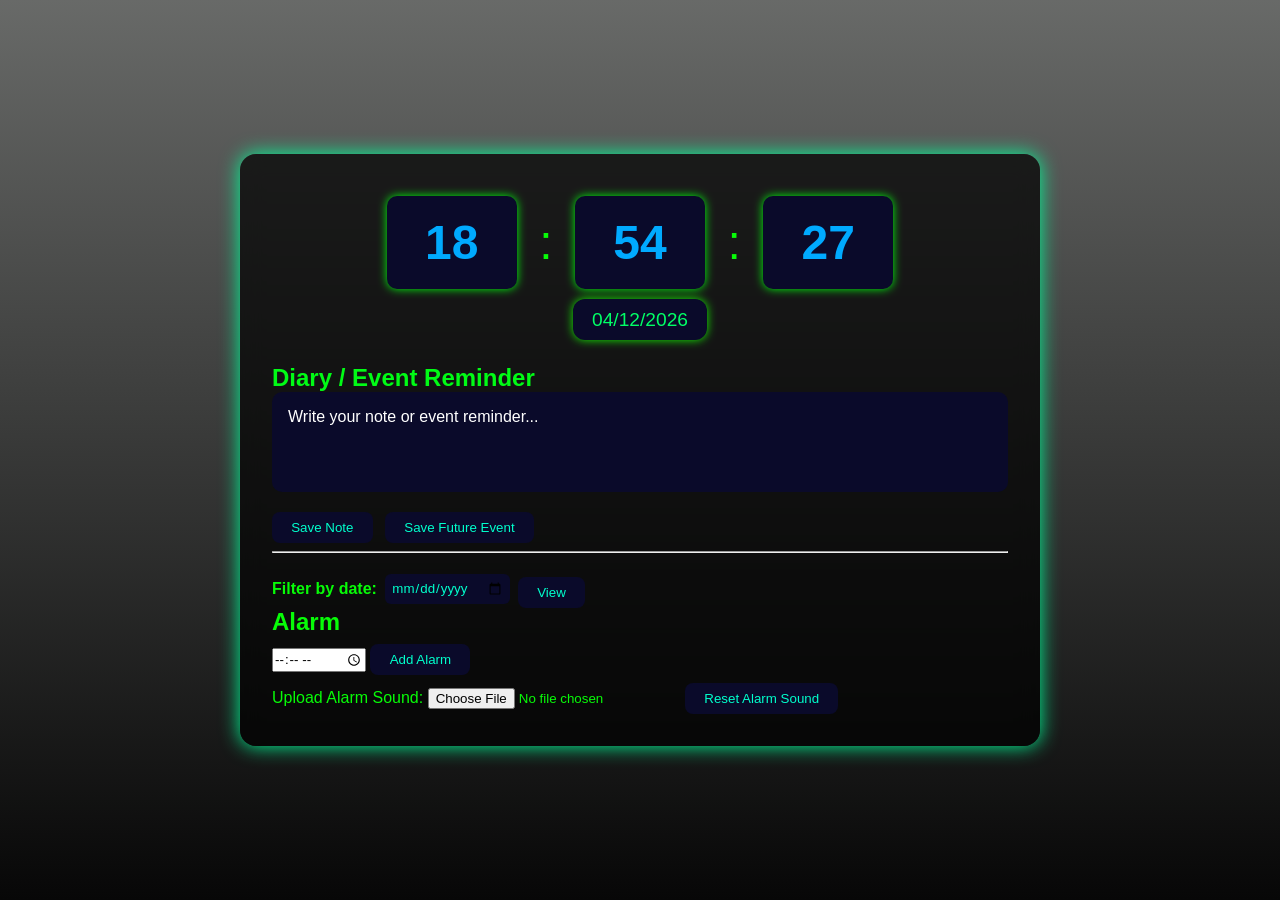
<file: index.html>
<!DOCTYPE html>
<html lang="en">
<head>
  <meta charset="UTF-8" />
  <meta name="viewport" content="width=device-width, initial-scale=1.0"/>
  <title>Glassmorphism Digital Clock with Diary</title>
  <link rel="stylesheet" href="style.css" />
  <link rel="manifest" href="manifest.json" />
  <meta name="theme-color" content="#00ff66">
  <meta name="mobile-web-app-capable" content="yes">
  <meta name="apple-mobile-web-app-capable" content="yes">
  <link rel="apple-touch-icon" href="icon-192.png">
  <link rel="icon" type="image/png" href="alarm-icon.png" />
</head>
<body>
  <div class="main-container">

    <!-- Clock -->
    <div class="clock-container">
      <div class="clock">
        <div id="hours" class="block">00</div>
        <div class="colon">:</div>
        <div id="minutes" class="block">00</div>
        <div class="colon">:</div>
        <div id="seconds" class="block">00</div>
      </div>
    </div>

    <!-- Date -->
    <div class="date-container">
      <div class="date" id="dateDisplay">Loading...</div>
    </div>

    <!-- Diary Section -->
    <div class="diary-container">
      <h2>Diary / Event Reminder</h2>
      <textarea id="diaryInput" placeholder="Write your note or event reminder..."></textarea>

      <!-- Action Buttons -->
      <div class="diary-buttons">
        <button onclick="saveNote()">Save Note</button>
        <button onclick="saveFutureEvent()">Save Future Event</button>
      </div>
      <div id="savedStatus"></div>

      <hr>

      <!-- View All Notes & Events -->
      <div class="history-controls">
        <label for="dateFilter"><strong>Filter by date:</strong></label>
        <input type="date" id="dateFilter" />
        <button onclick="viewSavedHistory()">View</button>
      </div>
      

      <!-- Notes History Scrollable Display -->
      <div id="notesHistory" class="notes-history-container" style="display: none; max-height: 300px; overflow-y: auto;" tabindex="-1">
        <button onclick="document.getElementById('notesHistory').style.display='none'">Close</button>
      </div>
    </div>

    <!-- Alarm Section -->
    <div class="alarm-section">
      <h2>Alarm</h2>
      <input type="time" id="alarmTime" />
      <button onclick="addAlarm()">Add Alarm</button>
      <ul id="alarmsList"></ul>
    </div>

    <!-- Custom Sound Upload -->
    <label for="customSoundInput">Upload Alarm Sound:</label>
    <input type="file" id="customSoundInput" accept="audio/*">
    <audio id="alarmSound" preload="auto"></audio>
    <button id="installBtn" style="display:none;">Install App</button>
<button onclick="resetCustomSound()">Reset Alarm Sound</button>
  </div>

  <!-- JavaScript -->
  <script src="script.js"></script>

  <!-- Service Worker -->
  <script>
    if ('serviceWorker' in navigator) {
      navigator.serviceWorker.register('service-worker.js')
        .then(reg => console.log('Service Worker registered:', reg.scope))
        .catch(err => console.error('Service Worker registration failed:', err));
    }

    if ('Notification' in window && Notification.permission !== "granted") {
      Notification.requestPermission();
    }
  </script>
</body>
</html>
</file>
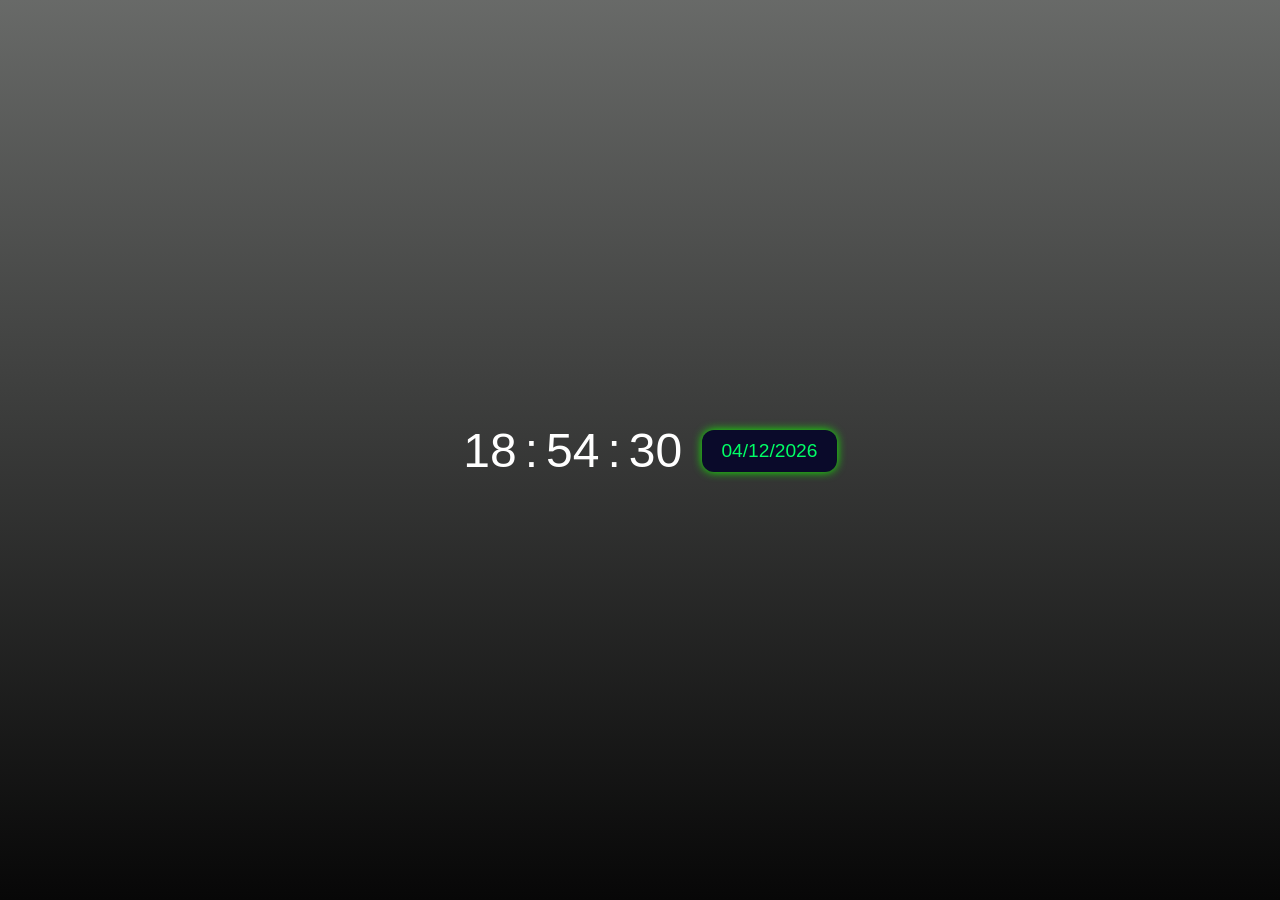
<file: clock.html>
<!DOCTYPE html>
<html lang="en">
<head>
    <meta charset="UTF-8">
    <meta name="viewport" content="width=device-width, initial-scale=1.0">
    <title>Glassmorphism Digital Clock</title>
    <link rel="stylesheet" href="style.css">
</head>
<body>
    <div class="clock-container">
        <div class="clock">
            <span id="hours">00</span>:<span id="minutes">00</span>:<span id="seconds">00</span>
        </div>
    </div>

    <!-- Date container below the clock -->
    <div class="date-container"><br>
        <div class="date">
            <div class="date" id="dateDisplay">
                <!-- JavaScript will insert: "Tuesday, 13/05/2025" -->
            </div>
            
        </div>
    </div>

    <script src="script.js"></script>
</body>
</html>
</file>
<file: style.css>
/* Reset and Base */
* {
    margin: 0;
    padding: 0;
    box-sizing: border-box;
    font-family: 'Segoe UI', Tahoma, Geneva, Verdana, sans-serif;
}

body {
    background: linear-gradient(to bottom, #505250dc, #070707);
    color: #07fc07;
    min-height: 100vh;
    display: flex;
    justify-content: center;
    align-items: center;
    padding: 2rem;
}

/* Main Container */
.main-container {
    width: 100%;
    max-width: 800px;
    background: rgba(0, 0, 0, 0.7);
    backdrop-filter: blur(10px);
    border-radius: 16px;
    padding: 2rem;
    box-shadow: 0 0 20px #00ff99;
    overflow: hidden;
}

/* Clock Styles */
.clock {
    display: flex;
    align-items: center;
    justify-content: center;
    gap: 0.5rem;
    flex-wrap: wrap;
    max-width: 100%;
    font-size: 3rem;
    color: #ffffff;
    padding: 10px 20px;
}

.block {
    background: #0a0a2a;
    padding: 0.4em 0.8em;
    border-radius: 10px;
    margin: 0 0.3em;
    color: #00aaff;
    font-weight: bold;
    min-width: 60px;
    text-align: center;
    box-shadow: 0 0 10px #00ff0d;
}

.colon {
    color: #07fc07;
}

/* Date Display */
.date-container {
    text-align: center;
    margin-bottom: 1rem;
}

#dateDisplay {
    background: #0a0a2a;
    padding: 0.5em 1em;
    border-radius: 12px;
    font-size: 1.2rem;
    color: #00ff66;
    box-shadow: 0 0 10px #15f301;
    display: inline-block;
}

/* Diary Section */
.diary-container h2 {
    margin-top: 1.5rem;
    color: #00fc15;
}

textarea {
    width: 100%;
    height: 100px;
    padding: 1rem;
    border-radius: 10px;
    border: none;
    resize: none;
    font-size: 1rem;
    background: #0a0a2a;
    color: #ffffff;
    margin-bottom: 0.5rem;
}

textarea::placeholder {
    color: #ffffff;
}

/* Buttons */
button {
    padding: 0.5rem 1.2rem;
    background: #0a0a2a;
    color: #00ffcc;
    border: none;
    border-radius: 8px;
    cursor: pointer;
    margin-right: 0.5rem;
    margin-top: 0.5rem;
    transition: background 0.3s ease;
}

button:hover {
    background: #00ffaa;
    color: #000;
}

/* Save Status */
#savedStatus {
    color: rgb(14, 240, 14);
    font-size: 0.9rem;
    margin-top: 0.5rem;
}

/* History Filter */
.history-controls {
    margin-top: 1rem;
    display: flex;
    flex-wrap: wrap;
    gap: 0.5rem;
    align-items: center;
}

.history-controls input[type="date"] {
    padding: 0.4rem;
    border-radius: 6px;
    border: none;
    background: #0a0a2a;
    color: #00ffcc;
}

/* Notes History Section */
#notesHistory {
    margin-top: 1rem;
    background: #1a1a1a;
    padding: 1rem;
    border-radius: 12px;
    max-height: 300px;
    overflow-y: auto;
}

.note-item {
    background: #0a0a2a;
    padding: 0.8rem;
    border-left: 5px solid #00ffcc;
    border-radius: 10px;
    margin-bottom: 1rem;
    color: #ffffff;
}

.note-item strong {
    color: #00ff99;
}

.note-item p {
    margin: 0.5rem 0;
    white-space: pre-wrap;
}

.note-item button {
    background: #ff3333;
    color: white;
    font-size: 0.8rem;
    padding: 0.3rem 0.6rem;
}

.note-item button:hover {
    background: #ff5555;
}

/* Future Event Input Section */
.future-event-section {
    margin-top: 2rem;
    padding: 1rem;
    background: rgba(10, 10, 42, 0.8);
    border-radius: 12px;
    box-shadow: 0 0 10px #00ff66;
}

.future-event-section h3 {
    color: #00ffcc;
    margin-bottom: 0.5rem;
}

.future-event-section input[type="date"],
.future-event-section input[type="time"] {
    padding: 0.4rem 0.6rem;
    border: none;
    border-radius: 6px;
    margin-right: 0.5rem;
    background: #00111a;
    color: #00ffcc;
}

/* Reminder Style */
.reminder-item {
    background: #1f1f1f;
    color: #0a0a2a;
    padding: 0.8rem;
    border-left: 5px solid #00ffaa;
    border-radius: 10px;
    margin-top: 1rem;
}

/* Note Time Display */
.note-time {
    display: inline-block;
    background: #0a0a2a;
    padding: 0.2em 0.6em;
    margin-right: 0.5em;
    border-radius: 10px;
    color: #00aaff;
    font-weight: bold;
    font-size: 1rem;
    box-shadow: inset 2px 2px 5px #000000, inset -2px -2px 5px #1a1a1a;
}

/* ======================= */
/* Glow/Twinkle Animation  */
/* ======================= */

@keyframes twinkle {
    0%, 100% {
        filter: brightness(1.2) drop-shadow(0 0 5px #00ff99);
    }
    50% {
        filter: brightness(2.5) drop-shadow(0 0 20px #00ffcc);
    }
}

.glow-twinkle {
    animation: twinkle 1s infinite;
}
</file>
